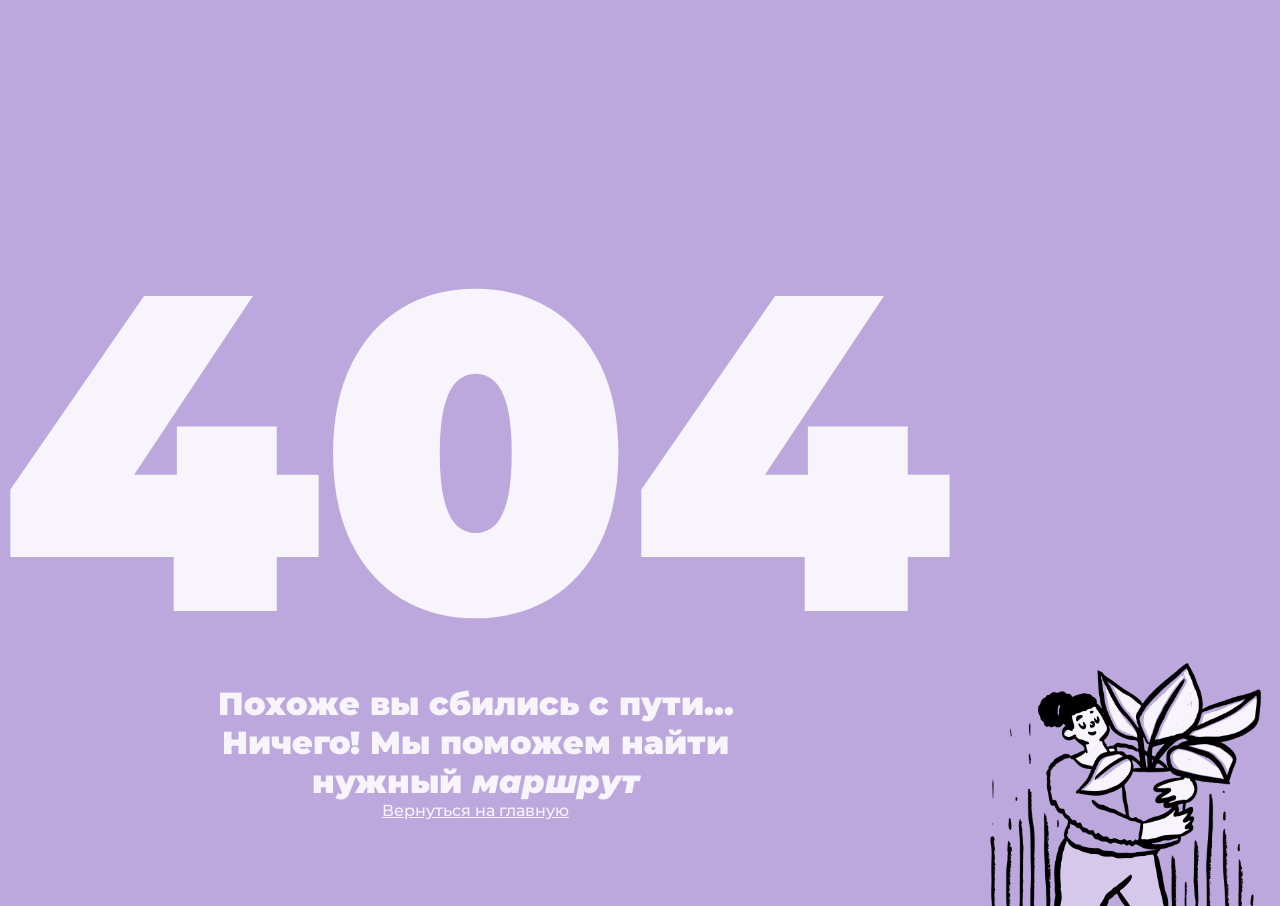
<file: 404 copy.html>
<!DOCTYPE html>
<html lang="en">

<head>
    <meta charset="UTF-8">
    <meta http-equiv="X-UA-Compatible" content="IE=edge">
    <link rel="shortcut icon" href="/favicon.ico" type="image/x-icon">
    <meta name="viewport" content="width=device-width, initial-scale=1.0">
    <meta name="title" content="«Плэйс» - бесплатный онлайн-гид без гидов!">
    <meta name="description"
        content="Открой новые горизонты с гидом в твоём кармане! «Плэйс» - бесплатное веб-приложение онлайн-гид с огромным множеством маршрутов по Калининграду и Калининградской Области с планами на расширение по миру. Посетите экскурсию по историческим местам, музеям, памятникам, стрит-арт объектам, паркам, барам, клубам и прочим другим локациям!">

    <!-- Open Graph / Facebook -->
    <meta property="og:type" content="website">
    <meta property="og:url" content="https://place-guide.ru/">
    <meta property="og:title" content="«Плэйс» - бесплатный онлайн-гид без гидов!">
    <meta property="og:description"
        content="Открой новые горизонты с гидом в твоём кармане! «Плэйс» - бесплатное веб-приложение онлайн-гид с огромным множеством маршрутов по Калининграду и Калининградской Области с планами на расширение по миру. Посетите экскурсию по историческим местам, музеям, памятникам, стрит-арт объектам, паркам, барам, клубам и прочим другим локациям!">
    <meta property="og:image" content="assets/og/thumbnail.png">

    <!-- Twitter -->
    <meta property="twitter:card" content="summary_large_image">
    <meta property="twitter:url" content="https://place-guide.ru/">
    <meta property="twitter:title" content="«Плэйс» - бесплатный онлайн-гид без гидов!">
    <meta property="twitter:description"
        content="Открой новые горизонты с гидом в твоём кармане! «Плэйс» - бесплатное веб-приложение онлайн-гид с огромным множеством маршрутов по Калининграду и Калининградской Области с планами на расширение по миру. Посетите экскурсию по историческим местам, музеям, памятникам, стрит-арт объектам, паркам, барам, клубам и прочим другим локациям!">
    <meta property="twitter:image" content="assets/og/thumbnail.png">
    <title>404</title>
    <style>
        @import url('https://fonts.googleapis.com/css2?family=Jost:wght@100;200;300;400;500;600;700;800;900&family=Montserrat:ital,wght@0,100;0,200;0,300;0,400;0,500;0,600;0,700;0,800;0,900;1,100;1,200;1,300;1,400;1,500;1,600;1,700;1,800;1,900&display=swap');

        body {
            background-color: #BDA8DD;
            overflow: hidden;
            margin: 0;
        }

        main>section>.image>img {
            object-fit: cover;
            max-width: 1024px;
            width: 100%;
            margin-bottom: -10px;
        }

        main>.text>h1 {
            font-family: 'Montserrat';
            font-size: 450px;
            font-weight: 900;
            color: #F7F4FB;
            margin: 0;
            transition: .3s;
        }

        main>.text>p {
            font-family: 'Montserrat';
            font-size: 32px;
            font-weight: 900;
            max-width: 574px;
            color: #F7F4FB;
            width: 100%;
            margin: 0;
            margin-top: -40px;
        }

        main>.text>a {
            font-family: 'Montserrat';
            font-size: 16px;
            font-weight: 500;
            text-decoration: underline;
            color: #F7F4FB;
            transition: .3s;
        }

        main>.text>a:hover {
            opacity: .7;
            cursor: pointer;
        }

        main>.text {
            width: 100%;
            text-align: center;
            display: flex;
            justify-content: center;
            align-items: center;
            flex-direction: column;
            margin-bottom: 80px;
        }

        main {
            display: flex;
            justify-content: space-between;
            align-items: flex-end;
            width: 100%;
            height: 100vh;
        }

        @media (max-width: 1200px) {
            main>section>.image {
                display: none;
            }
        }

        @media (max-width: 1024px) {
            main>.text>h1 {
                font-size: 250px;
            }

            main {
                align-items: center;
            }
        }

        @media (max-width: 570px) {
            main>.text>h1 {
                font-size: 150px;
            }

            main>.text>p {
                margin-top: 0;
                font-size: 26px;
            }
        }
    </style>
</head>

<body>
    <main>
        <section class="text">
            <h1>404</h1>
            <p>Похоже вы сбились с пути...<br>Ничего! Мы поможем найти нужный <i>маршрут</i></p>
            <a href="/">Вернуться на главную</a>
        </section>
        <section>
            <div class="image">
                <img src="/assets/illustrations/plant.png" alt="">
            </div>
        </section>
    </main>
</body>

</html>
</file>
